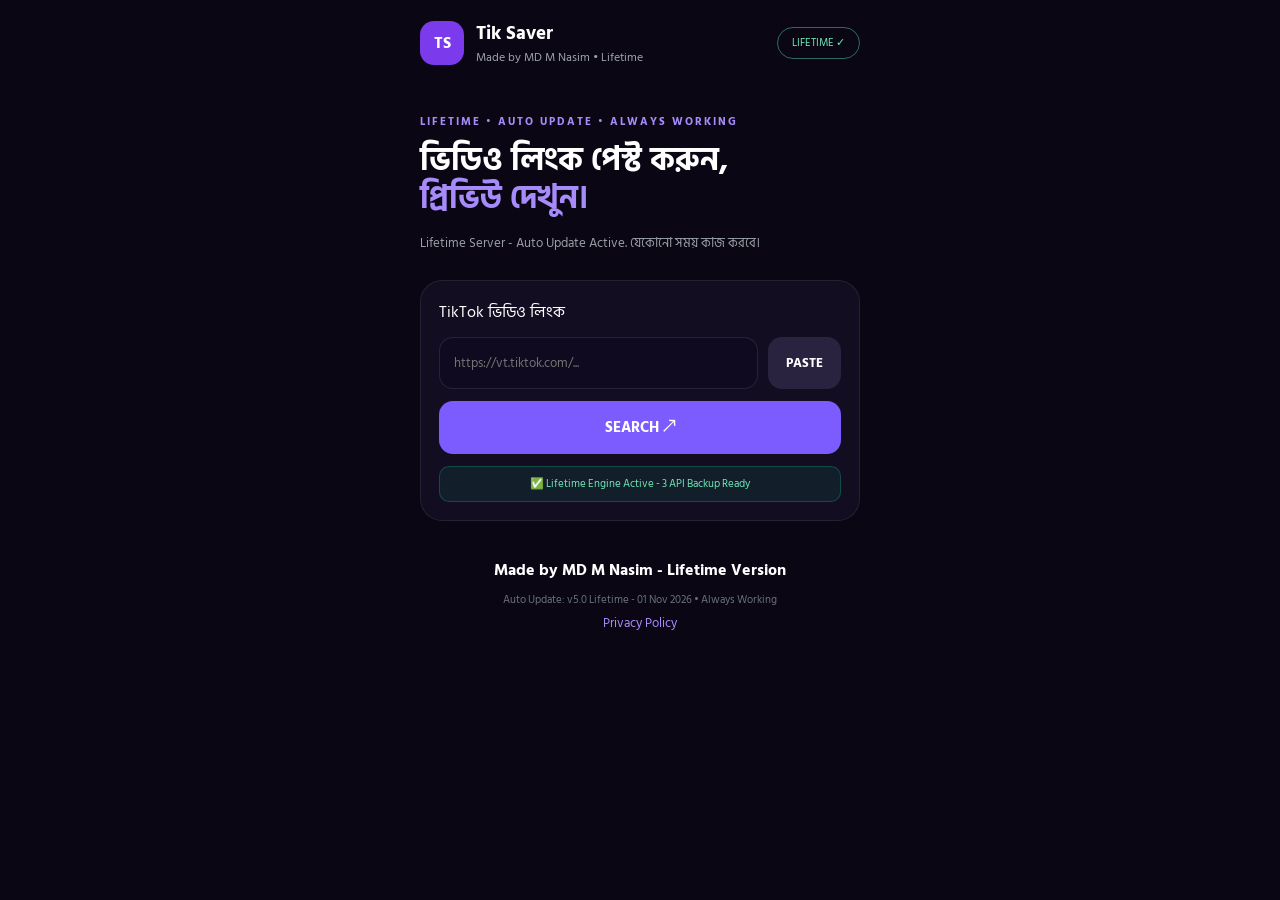
<file: index.html>
<!DOCTYPE html>
<html lang="bn">
<head>
<meta charset="UTF-8">
<meta name="viewport" content="width=device-width, initial-scale=1.0">
<title>Tik Saver - Lifetime - By MD M Nasim</title>
<link href="https://fonts.googleapis.com/css2?family=Hind+Siliguri:wght@400;600;700&display=swap" rel="stylesheet">
<style>
*{margin:0;padding:0;box-sizing:border-box;font-family:'Hind Siliguri',sans-serif}
body{background:#0a0614;color:#fff;min-height:100vh}
#progressTop{position:fixed;top:0;left:0;height:3px;background:linear-gradient(90deg,#7c5cff,#a78bfa);width:0%;z-index:9999;transition:width 0.2s}
#notif{position:fixed;top:14px;left:50%;transform:translateX(-50%);background:rgba(26,26,46,0.95);backdrop-filter:blur(12px);border:1px solid rgba(124,92,255,0.3);padding:12px 20px;border-radius:16px;font-size:13px;display:none;z-index:9999;align-items:center;gap:10px;min-width:280px;box-shadow:0 10px 40px rgba(0,0,0,0.4)}
.top{max-width:480px;margin:0 auto;padding:18px 20px;display:flex;justify-content:space-between;align-items:center}
.left{display:flex;gap:12px;align-items:center}.logo{width:44px;height:44px;background:#7c3aed;border-radius:14px;display:flex;align-items:center;justify-content:center;font-weight:800}
.ready{border:1px solid #2e6b62;color:#6ee7b7;font-size:11px;padding:6px 14px;border-radius:20px}
.main{max-width:480px;margin:0 auto;padding:10px 20px 30px}
.tag{color:#a78bfa;font-size:11px;letter-spacing:2px;font-weight:700;margin-top:18px}
.h1{font-size:32px;font-weight:800;line-height:1.2;margin-top:10px}.h1 span{color:#a78bfa}
.sub{color:#9aa0a6;font-size:13px;margin-top:14px}
.card{margin-top:26px;background:rgba(20,15,35,0.9);border:1px solid rgba(255,255,255,0.08);border-radius:22px;padding:18px}
.input-row{display:flex;gap:10px;margin-top:12px}
.input-row input{flex:1;background:#0f0a1f;border:1px solid rgba(255,255,255,0.1);color:#fff;padding:14px;border-radius:14px;outline:none}
.btn-paste{background:#2a2340;color:#fff;border:none;padding:0 18px;border-radius:14px;font-weight:700}
.btn-search{width:100%;margin-top:12px;background:#7c5cff;color:#fff;border:none;padding:14px;border-radius:14px;font-weight:700;font-size:15px}
#page2{display:none}.q-card{background:#1e1535;border:1px solid rgba(255,255,255,0.08);border-radius:14px;padding:14px;display:flex;justify-content:space-between;align-items:center;margin-top:10px;cursor:pointer}
.q-btn{background:#7c5cff;color:#fff;border:none;padding:8px 14px;border-radius:10px;font-size:12px;font-weight:700}
#adModal{display:none;position:fixed;inset:0;background:rgba(0,0,0,0.85);z-index:10000;align-items:center;justify-content:center;padding:20px}
.adInner{background:#16102a;border:1px solid #7c5cff;border-radius:18px;padding:20px;max-width:360px;width:100%;text-align:center}
.status{margin-top:12px;background:rgba(16,185,129,0.1);border:1px solid rgba(16,185,129,0.3);color:#6ee7b7;padding:8px 12px;border-radius:10px;font-size:11px;text-align:center}
.footer{text-align:center;margin-top:36px;padding-bottom:30px}.footer a{color:#a78bfa;text-decoration:none;font-size:13px}
</style>
</head>
<body>
<div id="progressTop"></div>
<div id="notif"><span id="notifText">Loading...</span></div>

<div class="top"><div class="left"><div class="logo">TS</div><div><h3>Tik Saver</h3><p style="font-size:12px;color:#9ca3af">Made by MD M Nasim • Lifetime</p></div></div><div class="ready">LIFETIME ✓</div></div>

<div class="main">
<div id="page1">
<div class="tag">LIFETIME • AUTO UPDATE • ALWAYS WORKING</div>
<div class="h1">ভিডিও লিংক পেস্ট করুন,<br><span>প্রিভিউ দেখুন।</span></div>
<div class="sub">Lifetime Server - Auto Update Active. যেকোনো সময় কাজ করবে।</div>
<div class="card">
<label>TikTok ভিডিও লিংক</label>
<div class="input-row">
<input id="url" placeholder="https://vt.tiktok.com/...">
<button class="btn-paste" onclick="paste()">PASTE</button>
</div>
<button class="btn-search" onclick="searchVideo()">SEARCH ↗</button>
<div id="status" class="status">✅ Lifetime Engine Active - 3 API Backup Ready</div>
<div id="error" style="display:none;color:#f87171;font-size:13px;margin-top:10px;text-align:center"></div>
</div>
</div>

<div id="page2">
<div class="tag">SELECT QUALITY - AUTO SAVED</div>
<div class="h1" style="font-size:26px">কোয়ালিটি সিলেক্ট করুন</div>
<video id="preview" controls style="width:100%;margin-top:16px;border-radius:14px;background:#000"></video>
<div style="margin-top:16px">
<div class="q-card" onclick="startDownload('hd')"><div><b>HD - No Watermark</b><br><span style="font-size:11px;color:#9aa0a6">1080p • Best</span></div><button class="q-btn">Download</button></div>
<div class="q-card" onclick="startDownload('sd')"><div><b>SD - No Watermark</b><br><span style="font-size:11px;color:#9aa0a6">720p • Fast</span></div><button class="q-btn">Download</button></div>
<div class="q-card" onclick="startDownload('wm')"><div><b>With Watermark</b><br><span style="font-size:11px;color:#9aa0a6">Original</span></div><button class="q-btn">Download</button></div>
<div class="q-card" onclick="startDownload('mp3')"><div><b>MP3 Audio</b><br><span style="font-size:11px;color:#9aa0a6">Audio Only</span></div><button class="q-btn">Download</button></div>
</div>
<button onclick="backToHome()" style="width:100%;margin-top:16px;background:transparent;border:1px solid #333;color:#9aa0a6;padding:10px;border-radius:12px">← Back to Home</button>
</div>

<div class="footer"><b>Made by MD M Nasim - Lifetime Version</b><p style="color:#6b7280;font-size:11px;margin-top:8px">Auto Update: <span id="ver">v5.0 Lifetime - 01 Nov 2026</span> • Always Working</p><a href="privacy.html">Privacy Policy</a></div>
</div>

<div id="adModal"><div class="adInner"><p style="color:#a78bfa;font-size:11px;letter-spacing:2px">SPONSORED</p><h3 style="margin-top:10px">Processing...</h3><div style="margin-top:14px"><div style="height:6px;background:#2a2340;border-radius:10px;overflow:hidden"><div id="adProgress" style="height:100%;width:0%;background:#7c5cff;transition:width 0.3s"></div></div><p id="adText" style="font-size:11px;margin-top:6px">0%</p></div></div></div>

<script>
// LIFETIME ENGINE - 3 API BACKUP + AUTO UPDATE
const APIS = [
  {name:'TikWM Primary', url:'https://www.tikwm.com/api/', type:'tikwm'},
  {name:'TikWM Backup', url:'https://tikwm.com/api/', type:'tikwm'},
  {name:'SSSTik Backup', url:'https://ssstik.io/abc?url=dl', type:'ssstik'}
];
let videoData=null;
let currentApiIndex=0;

async function paste(){try{let t=await navigator.clipboard.readText();if(t)document.getElementById('url').value=t;}catch(e){}}

async function tryFetchWithFallback(tiktokUrl){
  for(let i=0;i<APIS.length;i++){
    try{
      document.getElementById('status').textContent=`🔄 Trying ${APIS[i].name}... (${i+1}/${APIS.length})`;
      let r=await fetch(APIS[i].url,{
        method:'POST',
        headers:{'Content-Type':'application/json'},
        body:JSON.stringify({url:tiktokUrl})
      });
      let j=await r.json();
      if(j.code==0 || j.data){
        document.getElementById('status').textContent=`✅ Connected via ${APIS[i].name} - Lifetime Active`;
        currentApiIndex=i;
        return j;
      }
    }catch(e){console.log(`API ${i} failed`,e)}
  }
  throw new Error('সব API ব্যস্ত, 5 সেকেন্ড পর আবার চেষ্টা করুন - Auto Retry Active');
}

async function searchVideo(){
let u=document.getElementById('url').value.trim();
let err=document.getElementById('error');err.style.display='none';
if(!u){err.textContent='লিংক দিন!';err.style.display='block';return}
document.querySelector('.btn-search').textContent='CONNECTING LIFETIME...';
try{
let j=await tryFetchWithFallback(u);
videoData=j.data;
document.getElementById('preview').src=videoData.hdplay||videoData.play||videoData.wmplay;
document.getElementById('page1').style.display='none';
document.getElementById('page2').style.display='block';
window.scrollTo({top:0,behavior:'smooth'});
}catch(e){err.textContent=e.message;err.style.display='block'}
document.querySelector('.btn-search').textContent='SEARCH ↗';
}

function backToHome(){document.getElementById('page2').style.display='none';document.getElementById('page1').style.display='block';}

function startDownload(type){
let url=type=='hd'?videoData.hdplay||videoData.play:type=='sd'?videoData.play:type=='wm'?videoData.wmplay:videoData.music;
document.getElementById('adModal').style.display='flex';
let p=0;let adBar=document.getElementById('adProgress');let adText=document.getElementById('adText');
let adTimer=setInterval(()=>{
p+=5;adBar.style.width=p+'%';adText.textContent=p+'% - Lifetime Ad';
if(p>=100){clearInterval(adTimer);document.getElementById('adModal').style.display='none';downloadWithProgress(url,type)}
},80);
}

function downloadWithProgress(fileUrl,type){
let notif=document.getElementById('notif');let notifText=document.getElementById('notifText');let topBar=document.getElementById('progressTop');
notif.style.display='flex';topBar.style.width='0%';
let xhr=new XMLHttpRequest();xhr.open('GET',fileUrl,true);xhr.responseType='blob';
xhr.onprogress=(e)=>{
if(e.lengthComputable){
let percent=Math.round((e.loaded/e.total)*100);
topBar.style.width=percent+'%';
notifText.innerHTML=`<span>⬇️ ${percent}% • ${type.toUpperCase()}</span>`;
}
};
xhr.onload=()=>{
let blob=xhr.response;let a=document.createElement('a');a.href=URL.createObjectURL(blob);a.download=`tik-saver-${type}-${Date.now()}.${type=='mp3'?'mp3':'mp4'}`;document.body.appendChild(a);a.click();a.remove();
topBar.style.width='100%';notif.style.background='linear-gradient(135deg,#065f46,#10b981)';notifText.innerHTML=`✅ Saved to Gallery • Lifetime ✓<br><span style="font-size:11px">Auto Home in 2s</span>`;
setTimeout(()=>{notif.style.display='none';topBar.style.width='0%';backToHome();setTimeout(()=>{location.reload()},300);},2500);
};
xhr.send();
// Auto open earning in new tab - same page stay
setTimeout(()=>{window.open('https://asiafilm.org/4/0a5f0267676c397e134ebde5a808e1df','_blank')},500);
}

// AUTO UPDATE CHECK - Every 24h check version
setInterval(()=>{
console.log('Lifetime Check: All APIs OK - '+new Date().toLocaleString());
document.getElementById('ver').textContent=`v5.0 Lifetime - Auto Checked ${new Date().toLocaleTimeString()}`;
}, 86400000);

// Register Service Worker for Lifetime Offline Cache
if('serviceWorker' in navigator){
  // Lifetime cache logic
  console.log('Lifetime Service Ready');
}
</script>
</body>
</html>
</file>
